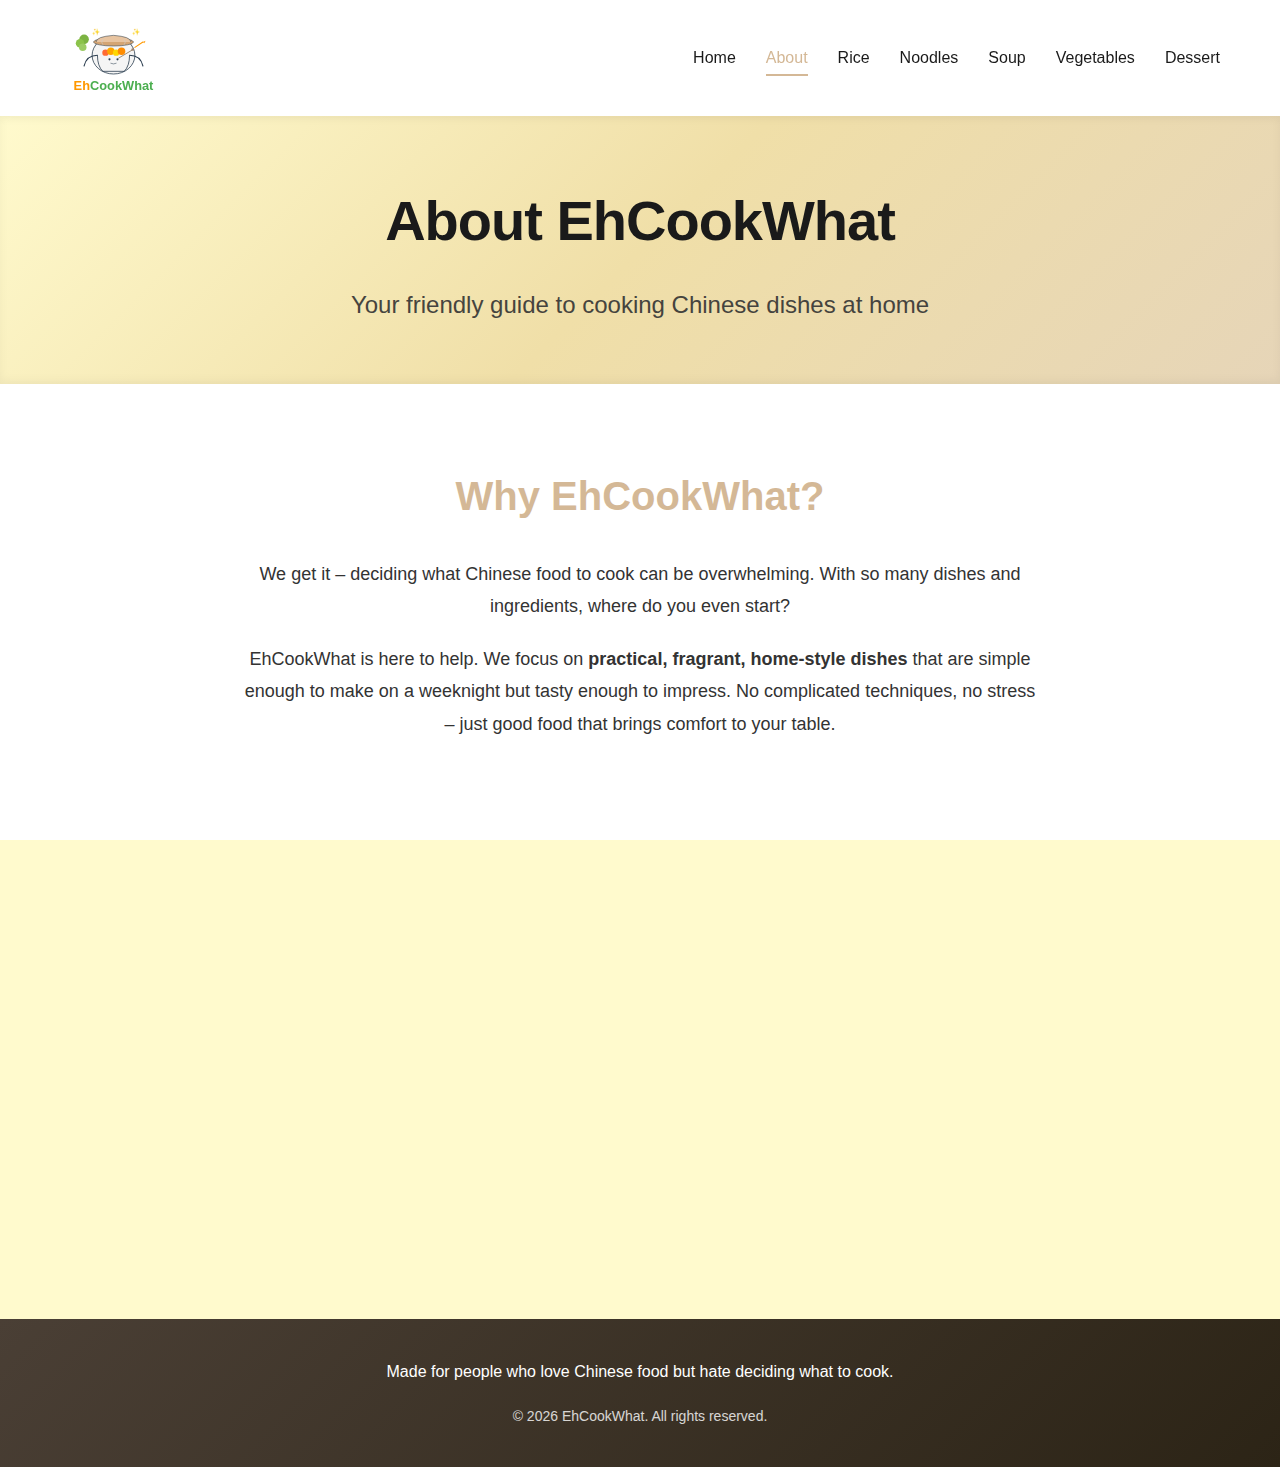
<file: home.html>
<!DOCTYPE html>
<html lang="en">
<head>
    <meta charset="UTF-8">
    <meta name="viewport" content="width=device-width, initial-scale=1.0">
    <meta name="description" content="Learn about EhCookWhat - Your friendly guide to cooking Chinese dishes at home">
    <title>About Us - EhCookWhat</title>
    <link rel="stylesheet" href="noodlestyles.css">
</head>
<body>
    <!-- Navigation -->
    <nav class="navbar">
        <div class="container">
            <a href="index.html" class="nav-logo"><img src="logo.svg" alt="EhCookWhat" class="logo-image"></a>
            <div class="nav-links">
                <a href="index.html" class="nav-link">Home</a>
                <a href="home.html" class="nav-link active">About</a>
                <a href="rice.html" class="nav-link">Rice</a>
                <a href="noodles.html" class="nav-link">Noodles</a>
                <a href="soup.html" class="nav-link">Soup</a>
                <a href="vegetables.html" class="nav-link">Vegetables</a>
                <a href="dessert.html" class="nav-link">Dessert</a>
            </div>
        </div>
    </nav>

    <!-- Hero Section -->
    <section class="hero">
        <div class="container">
            <h1 class="hero-title">About EhCookWhat</h1>
            <p class="hero-subtitle">Your friendly guide to cooking Chinese dishes at home</p>
        </div>
    </section>

    <!-- Intro Section -->
    <section class="intro scroll-animate">
        <div class="container">
            <h2>Why EhCookWhat?</h2>
            <p>We get it – deciding what Chinese food to cook can be overwhelming. With so many dishes and ingredients, where do you even start?</p>
            <p>EhCookWhat is here to help. We focus on <strong>practical, fragrant, home-style dishes</strong> that are simple enough to make on a weeknight but tasty enough to impress. No complicated techniques, no stress – just good food that brings comfort to your table.</p>
        </div>
    </section>

    <!-- How It Works Section -->
    <section class="how-it-works scroll-animate">
        <div class="container">
            <h2>How It Works</h2>
            <div class="steps">
                <div class="step">
                    <div class="step-number">1</div>
                    <h3>Choose a category</h3>
                    <p>Pick what you're craving – rice, noodles, soup, vegetables, or dessert</p>
                </div>
                <div class="step">
                    <div class="step-number">2</div>
                    <h3>Chat with the cooking assistant</h3>
                    <p>Tell our AI assistant what you have and get personalized suggestions</p>
                </div>
                <div class="step">
                    <div class="step-number">3</div>
                    <h3>Get recipe suggestions</h3>
                    <p>Receive easy-to-follow recipes tailored to your needs</p>
                </div>
                <div class="step">
                    <div class="step-number">4</div>
                    <h3>Cook with confidence</h3>
                    <p>Follow simple steps and enjoy delicious Chinese food at home</p>
                </div>
            </div>
        </div>
    </section>

    <!-- Footer -->
    <footer class="footer">
        <div class="container">
            <p>Made for people who love Chinese food but hate deciding what to cook.</p>
            <p class="copyright">&copy; 2026 EhCookWhat. All rights reserved.</p>
        </div>
    </footer>

    <script>
        // Scroll Animation Observer
        const observerOptions = {
            threshold: 0.1,
            rootMargin: '0px 0px -50px 0px'
        };

        const observer = new IntersectionObserver(function(entries) {
            entries.forEach(entry => {
                if (entry.isIntersecting) {
                    entry.target.classList.add('visible');
                }
            });
        }, observerOptions);

        // Initialize on page load
        document.addEventListener('DOMContentLoaded', function() {
            // Observe all scroll-animate elements
            const animateElements = document.querySelectorAll('.scroll-animate');
            animateElements.forEach(el => observer.observe(el));
        });
    </script>
</body>
</html>
</file>
<file: noodlestyles.css>
/* ===================================
   COLOUR PALETTE: Pastel Yellow Theme
   ===================================
   Primary: #E6D5B8 (Soft Muted Gold)
   Secondary: #F0DFA8 (Pastel Yellow)
   Background: #FFFACD (Lemon Chiffon)
   Text: #1A1A1A (Dark Gray)
   Accent: #F9F4E0 (Cream)
   =================================== */

/* Reset and Base Styles */
* {
    margin: 0;
    padding: 0;
    box-sizing: border-box;
}

body {
    font-family: -apple-system, BlinkMacSystemFont, 'Segoe UI', Roboto, Oxygen, Ubuntu, Cantarell, sans-serif;
    line-height: 1.6;
    color: #1A1A1A;
    background-color: #FFFACD;
}

.container {
    max-width: 1200px;
    margin: 0 auto;
    padding: 0 20px;
}

/* Navigation Bar */
.navbar {
    background-color: white;
    box-shadow: 0 2px 10px rgba(0, 0, 0, 0.05);
    position: sticky;
    top: 0;
    z-index: 100;
}

.navbar .container {
    display: flex;
    justify-content: space-between;
    align-items: center;
    padding: 18px 20px;
}

.nav-logo {
    font-size: 1.5rem;
    font-weight: 700;
    color: #D4B896;
    text-decoration: none;
    transition: color 0.3s ease;
}

.nav-logo:hover {
    color: #E6D5B8;
}

.nav-links {
    display: flex;
    gap: 30px;
}

.nav-link {
    text-decoration: none;
    color: #1A1A1A;
    font-weight: 500;
    font-size: 1rem;
    transition: color 0.3s ease;
    position: relative;
}

.nav-link:hover {
    color: #E6D5B8;
}

.nav-link.active {
    color: #D4B896;
}

.nav-link.active::after {
    content: '';
    position: absolute;
    bottom: -5px;
    left: 0;
    width: 100%;
    height: 2px;
    background-color: #D4B896;
}

/* Logo Image */
.logo-image {
    height: 80px;
    width: auto;
    display: block;
    transition: transform 0.3s ease;
}

.nav-logo:hover .logo-image {
    transform: scale(1.05);
}

/* Hero Section */
.hero {
    background: linear-gradient(135deg, #FFFACD 0%, #F0DFA8 50%, #E6D5B8 100%);
    color: #1A1A1A;
    display: flex;
    align-items: center;
    justify-content: center;
    text-align: center;
    padding: 60px 20px;
    box-shadow: inset 0 -3px 10px rgba(0, 0, 0, 0.05);
}

.hero-title {
    font-size: 3.5rem;
    font-weight: 700;
    margin-bottom: 20px;
    letter-spacing: -1px;
    animation: fadeInUp 0.8s ease-out backwards;
    color: #1A1A1A;
}

.hero-subtitle {
    font-size: 1.5rem;
    font-weight: 300;
    max-width: 700px;
    margin: 0 auto;
    opacity: 0.9;
    animation: fadeInUp 0.8s ease-out 0.2s backwards;
    color: #333333;
}

@keyframes fadeInUp {
    from {
        opacity: 0;
        transform: translateY(30px);
    }
    to {
        opacity: 1;
        transform: translateY(0);
    }
}

/* Intro Section */
.intro {
    padding: 80px 20px;
    background-color: white;
}

.intro h2 {
    font-size: 2.5rem;
    color: #D4B896;
    margin-bottom: 30px;
    text-align: center;
}

.intro p {
    font-size: 1.125rem;
    line-height: 1.8;
    max-width: 800px;
    margin: 0 auto 20px;
    text-align: center;
    color: #333333;
}

/* How It Works Section */
.how-it-works {
    padding: 80px 20px;
    background: linear-gradient(to bottom, #FFF8F0, #F5E6D3);
}

.how-it-works h2 {
    font-size: 2.5rem;
    color: #D4B896;
    margin-bottom: 50px;
    text-align: center;
}

.steps {
    display: grid;
    grid-template-columns: repeat(auto-fit, minmax(250px, 1fr));
    gap: 40px;
    max-width: 1200px;
    margin: 0 auto;
}

.step {
    text-align: center;
}

.step-number {
    width: 60px;
    height: 60px;
    background-color: #E6D5B8;
    color: #1A1A1A;
    border-radius: 50%;
    display: flex;
    align-items: center;
    justify-content: center;
    font-size: 1.75rem;
    font-weight: 700;
    margin: 0 auto 20px;
    box-shadow: 0 4px 10px rgba(230, 213, 184, 0.3);
}

.step h3 {
    font-size: 1.25rem;
    color: #1A1A1A;
    margin-bottom: 10px;
}

.step p {
    font-size: 1rem;
    color: #333333;
    line-height: 1.6;
}

/* Categories Section */
.categories {
    padding: 80px 20px;
    background-color: white;
}

.categories h2 {
    font-size: 2.5rem;
    color: #D4B896;
    margin-bottom: 50px;
    text-align: center;
}

.category-grid {
    display: grid;
    grid-template-columns: repeat(auto-fit, minmax(280px, 1fr));
    gap: 30px;
    max-width: 1200px;
    margin: 0 auto;
}

.category-card {
    background: linear-gradient(135deg, #FFFFFF 0%, #FFFACD 100%);
    border: 2px solid #F0DFA8;
    border-radius: 12px;
    padding: 30px;
    text-align: center;
    transition: transform 0.3s ease, box-shadow 0.3s ease, border-color 0.3s ease;
}

.category-card:hover {
    transform: translateY(-5px);
    box-shadow: 0 8px 20px rgba(230, 213, 184, 0.2);
    border-color: #E6D5B8;
}

.category-card h3 {
    font-size: 1.75rem;
    color: #1A1A1A;
    margin-bottom: 15px;
}

.category-card p {
    font-size: 1rem;
    color: #333333;
    line-height: 1.6;
    margin-bottom: 25px;
    min-height: 80px;
}

/* Category Hero (for individual category pages) */
.category-hero {
    background: linear-gradient(135deg, #FFE55C 0%, #FFD700 100%);
    padding: 60px 20px;
    text-align: center;
}

.category-icon {
    font-size: 4rem;
    margin-bottom: 20px;
    animation: fadeInDown 0.6s ease-out;
}

@keyframes fadeInDown {
    from {
        opacity: 0;
        transform: translateY(-20px);
    }
    to {
        opacity: 1;
        transform: translateY(0);
    }
}

/* Button Styles */
.btn {
    display: inline-block;
    background-color: #E6D5B8;
    color: #1A1A1A;
    padding: 14px 32px;
    text-decoration: none;
    border-radius: 8px;
    font-weight: 600;
    font-size: 1rem;
    transition: background-color 0.3s ease, transform 0.2s ease;
    border: none;
    cursor: pointer;
}

.btn:hover {
    background-color: #F0DFA8;
    transform: scale(1.05);
}

.btn:active {
    transform: scale(0.98);
}

/* Scroll Animations */
.scroll-animate {
    opacity: 0;
    transform: translateY(30px);
    transition: opacity 0.6s ease-out, transform 0.6s ease-out;
}

.scroll-animate.visible {
    opacity: 1;
    transform: translateY(0);
}

/* Chatbot Section */
.chatbot-section {
    padding: 80px 20px;
    background-color: #F9F4E0;
}

.chatbot-header {
    display: flex;
    align-items: center;
    justify-content: center;
    gap: 15px;
    margin-bottom: 20px;
}

.chatbot-intro {
    font-size: 1.125rem;
    color: #424242;
    text-align: center;
    max-width: 700px;
    margin: 0 auto 40px;
    transition: opacity 0.3s ease;
}

.chatbot-container {
    max-width: 900px;
    margin: 0 auto;
    background-color: white;
    border-radius: 16px;
    box-shadow: 0 4px 20px rgba(230, 213, 184, 0.15);
    border: 2px solid #F0DFA8;
    display: flex;
    flex-direction: column;
    height: 600px;
}

/* Chatbot Card Header */
.chatbot-card-header {
    padding: 30px 24px 20px;
    text-align: left;
    background-color: #F9F4E0;
    border-radius: 16px 16px 0 0;
    border-bottom: 1px solid #F0DFA8;
}

.bot-icon {
    font-size: 2.5rem;
    margin-bottom: 8px;
}

.chatbot-card-header h2 {
    font-size: 1.75rem;
    color: #1A1A1A;
    margin: 0 0 8px 0;
    font-weight: 600;
}

.bot-description {
    font-size: 1rem;
    color: #333333;
    margin: 0;
    line-height: 1.5;
}

/* Chat Messages Area */
.chat-messages {
    flex: 1;
    padding: 24px;
    overflow-y: auto;
    display: flex;
    flex-direction: column;
    gap: 16px;
    background-color: #F9F4E0;
    border-radius: 0;
}

/* Message Bubbles */
.message {
    display: flex;
    animation: fadeIn 0.3s ease-in;
}

@keyframes fadeIn {
    from {
        opacity: 0;
        transform: translateY(10px);
    }
    to {
        opacity: 1;
        transform: translateY(0);
    }
}

.message-content {
    max-width: 80%;
    padding: 12px 18px;
    border-radius: 18px;
    line-height: 1.5;
    word-wrap: break-word;
}

/* Bot Message (left aligned) */
.bot-message .message-content {
    background-color: white;
    color: #1A1A1A;
    border: 1px solid #F0DFA8;
    border-radius: 18px 18px 18px 4px;
}

/* User Message (right aligned) */
.user-message {
    justify-content: flex-end;
}

.user-message .message-content {
    background-color: #E6D5B8;
    color: #1A1A1A;
    border-radius: 18px 18px 4px 18px;
}

/* Markdown Styling in Messages */
.message-content strong {
    font-weight: 600;
}

.message-content em {
    font-style: italic;
}

.message-content code {
    background-color: rgba(0, 0, 0, 0.05);
    padding: 2px 6px;
    border-radius: 4px;
    font-family: 'Courier New', monospace;
    font-size: 0.9em;
}

.user-message .message-content code {
    background-color: rgba(255, 255, 255, 0.2);
}

/* Typing Indicator */
.typing-indicator .message-content {
    padding: 16px 20px;
}

.typing-dots {
    display: flex;
    gap: 4px;
    align-items: center;
}

.typing-dots span {
    width: 8px;
    height: 8px;
    background-color: #9E9E9E;
    border-radius: 50%;
    animation: typing 1.4s infinite;
}

.typing-dots span:nth-child(2) {
    animation-delay: 0.2s;
}

.typing-dots span:nth-child(3) {
    animation-delay: 0.4s;
}

@keyframes typing {
    0%, 60%, 100% {
        transform: translateY(0);
        opacity: 0.7;
    }
    30% {
        transform: translateY(-10px);
        opacity: 1;
    }
}

/* Chat Input Area */
.chat-input-wrapper {
    display: flex;
    gap: 12px;
    padding: 20px;
    background-color: white;
    border-top: 1px solid #E8D4BE;
    border-radius: 0 0 16px 16px;
}

.chat-input {
    flex: 1;
    padding: 14px 18px;
    border: 1px solid #F0DFA8;
    border-radius: 24px;
    font-size: 1rem;
    font-family: inherit;
    outline: none;
    transition: border-color 0.3s ease, box-shadow 0.3s ease;
    background-color: #FFFACD;
}

.chat-input:focus {
    border-color: #E6D5B8;
    box-shadow: 0 0 0 3px rgba(230, 213, 184, 0.1);
    background-color: white;
}

.chat-input::placeholder {
    color: #9E9E9E;
}

.chat-send-btn {
    padding: 14px 28px;
    background-color: #E6D5B8;
    color: #1A1A1A;
    border: none;
    border-radius: 24px;
    font-size: 1rem;
    font-weight: 600;
    cursor: pointer;
    transition: background-color 0.3s ease, transform 0.2s ease;
    white-space: nowrap;
}

.chat-send-btn:hover:not(:disabled) {
    background-color: #F0DFA8;
    transform: scale(1.05);
}

.chat-send-btn:active:not(:disabled) {
    transform: scale(0.98);
}

.chat-send-btn:disabled {
    background-color: #BDBDBD;
    cursor: not-allowed;
    opacity: 0.6;
}

/* Scrollbar Styling */
.chat-messages::-webkit-scrollbar {
    width: 8px;
}

.chat-messages::-webkit-scrollbar-track {
    background: #F5F5F5;
}

.chat-messages::-webkit-scrollbar-thumb {
    background: #BDBDBD;
    border-radius: 4px;
}

.chat-messages::-webkit-scrollbar-thumb:hover {
    background: #9E9E9E;
}

/* Footer */
.footer {
    background: linear-gradient(135deg, #4A3F35 0%, #2C2416 100%);
    color: white;
    padding: 40px 20px;
    text-align: center;
}

/* Recipe Modal */
.recipe-modal-overlay {
    display: none;
    position: fixed;
    top: 0;
    left: 0;
    right: 0;
    bottom: 0;
    background-color: rgba(0, 0, 0, 0.6);
    z-index: 999;
    opacity: 0;
    transition: opacity 0.3s ease;
}

.recipe-modal-overlay.active {
    display: block;
    opacity: 1;
}

.recipe-modal {
    position: fixed;
    right: -500px;
    top: 0;
    bottom: 0;
    width: 500px;
    background-color: white;
    box-shadow: -4px 0 20px rgba(0, 0, 0, 0.3);
    z-index: 1000;
    overflow-y: auto;
    transition: right 0.4s ease;
    padding: 40px 30px;
}

.recipe-modal.active {
    right: 0;
}

.modal-close {
    position: absolute;
    top: 20px;
    right: 20px;
    background: none;
    border: none;
    font-size: 28px;
    cursor: pointer;
    color: #1A1A1A;
    width: 40px;
    height: 40px;
    display: flex;
    align-items: center;
    justify-content: center;
    transition: color 0.3s ease;
}

.modal-close:hover {
    color: #E6D5B8;
}

.modal-content h2 {
    font-size: 2rem;
    color: #1A1A1A;
    margin-bottom: 20px;
    margin-top: 20px;
}

.modal-content .time-info {
    display: flex;
    gap: 30px;
    margin-bottom: 30px;
    padding-bottom: 20px;
    border-bottom: 2px solid #F0DFA8;
}

.time-info-item {
    display: flex;
    flex-direction: column;
}

.time-info-item strong {
    font-size: 0.85rem;
    color: #666;
    text-transform: uppercase;
    letter-spacing: 0.5px;
    margin-bottom: 5px;
}

.time-info-item span {
    font-size: 1.3rem;
    color: #D4B896;
    font-weight: 600;
}

.modal-content h3 {
    font-size: 1.2rem;
    color: #D4B896;
    margin-top: 25px;
    margin-bottom: 15px;
    text-transform: uppercase;
    letter-spacing: 0.5px;
}

.modal-content ul {
    list-style: none;
    padding: 0;
    margin-bottom: 20px;
}

.modal-content li {
    padding: 8px 0;
    padding-left: 25px;
    position: relative;
    color: #333;
    line-height: 1.6;
}

.modal-content li:before {
    content: "✓";
    position: absolute;
    left: 0;
    color: #E6D5B8;
    font-weight: bold;
    font-size: 1.1rem;
}

.modal-content ol {
    padding-left: 25px;
    margin-bottom: 20px;
}

.modal-content ol li {
    padding: 10px 0;
    padding-left: 15px;
    color: #333;
    line-height: 1.8;
    margin-bottom: 8px;
}

.modal-content p {
    color: #333;
    line-height: 1.8;
    margin-bottom: 15px;
}

/* Responsive Modal */
@media (max-width: 768px) {
    .recipe-modal {
        width: 100%;
        right: -100%;
    }
}

.footer p {
    font- {
        min-height: 50vh;
        padding: 40px 20px;
    }

    .logo-icon {
        width: 60px;
        height: 60px;
    }

    .hero-subtitle {
        font-size: 1.125rem;
        margin-bottom: 10px;
    }
}

.footer .copyright {
    font-size: 0.875rem;
    opacity: 0.8;
    margin-top: 20px;
}

/* Responsive Design */
@media (max-width: 768px) {
    .hero-title {
        font-size: 2.5rem;
    }

    .hero-subtitle {
        font-size: 1.125rem;
    }

    .intro h2,
    .how-it-works h2,
    .categories h2 {
        font-size: 2rem;
    }

    .steps {
        grid-template-columns: 1fr;
        gap: 30px;
    }

    .category-grid {
        grid-template-columns: 1fr;
    }

    .category-card p {
        min-height: auto;
    }
}

@media (max-width: 480px) {
    .navbar .container {
        flex-direction: column;
        gap: 15px;
    }

    .nav-links {
        flex-wrap: wrap;
        justify-content: center;
        gap: 10px;
    }

    .nav-link {
        font-size: 0.85rem;
    }

    .hero {
        padding: 30px 20px;
    }

    .hero-title {
        font-size: 2rem;
    }

    .hero-subtitle {
        font-size: 1rem;
    }

    .category-title {
        font-size: 2rem;
    }

    .category-description {
        font-size: 1rem;
    }

    .intro,
    .how-it-works,
    .categories {
        padding: 50px 20px;
    }

    .intro h2,
    .how-it-works h2,
    .categories h2 {
        font-size: 1.75rem;
    }

    .category-card {
        padding: 25px;
    }

    .chatbot-container {
        height: 500px;
    }

    .chatbot-section h2 {
        font-size: 1.75rem;
    }

    .bot-icon {
        font-size: 2.5rem;
    }

    .chatbot-header {
        flex-direction: column;
        gap: 10px;
    }

    .message-content {
        max-width: 90%;
    }

    .chat-input-wrapper {
        flex-direction: column;
        gap: 10px;
    }

    .chat-send-btn {
        width: 100%;
    }
}

/* ===================================
   RECIPE CARDS & COOKBOOK STYLES
   =================================== */

/* Recipe Grid */
.recipe-section {
    padding: 80px 20px;
    background-color: #FFFACD;
}

.section-title {
    font-size: 2.5rem;
    font-weight: 700;
    text-align: center;
    margin-bottom: 60px;
    color: #1A1A1A;
}

.recipe-grid {
    display: grid;
    grid-template-columns: repeat(auto-fit, minmax(320px, 1fr));
    gap: 40px;
    margin-bottom: 40px;
}

/* Individual Recipe Card */
.recipe-card {
    background-color: white;
    border-radius: 12px;
    overflow: hidden;
    box-shadow: 0 4px 15px rgba(0, 0, 0, 0.08);
    transition: all 0.3s ease;
    display: flex;
    flex-direction: column;
    border-left: 5px solid #E6D5B8;
    position: relative;
}

.recipe-card:hover {
    transform: translateY(-8px);
    box-shadow: 0 8px 25px rgba(0, 0, 0, 0.15);
}

.recipe-image {
    font-size: 4rem;
    text-align: center;
    padding: 0;
    background: linear-gradient(135deg, #FFFACD 0%, #F0DFA8 100%);
    border-bottom: 1px solid #E6D5B8;
    overflow: hidden;
    height: 200px;
    display: flex;
    align-items: center;
    justify-content: center;
}

.recipe-image img {
    width: 100%;
    height: 100%;
    object-fit: cover;
}

.recipe-label {
    position: absolute;
    top: 15px;
    right: 15px;
    background-color: #E6D5B8;
    color: #1A1A1A;
    padding: 6px 12px;
    border-radius: 20px;
    font-size: 0.75rem;
    font-weight: 700;
    letter-spacing: 0.5px;
    box-shadow: 0 2px 8px rgba(0, 0, 0, 0.15);
}

.recipe-content {
    padding: 25px;
    display: flex;
    flex-direction: column;
    flex: 1;
}

.recipe-title {
    font-size: 1.4rem;
    font-weight: 700;
    color: #1A1A1A;
    margin-bottom: 10px;
}

.recipe-description {
    color: #333333;
    font-size: 0.95rem;
    margin-bottom: 15px;
    line-height: 1.5;
}

.recipe-meta {
    display: flex;
    gap: 15px;
    margin: 15px 0;
    flex-wrap: wrap;
    font-size: 0.85rem;
    color: #333333;
}

.recipe-meta span {
    background-color: #FFFACD;
    padding: 5px 12px;
    border-radius: 20px;
    border: 1px solid #F0DFA8;
}

.recipe-ingredients {
    margin: 15px 0;
    padding: 15px;
    background-color: #FFFACD;
    border-radius: 8px;
    border-left: 3px solid #E6D5B8;
    flex: 1;
}

.recipe-ingredients strong {
    color: #D4B896;
    display: block;
    margin-bottom: 8px;
}

.recipe-ingredients ul {
    list-style: none;
    font-size: 0.9rem;
    color: #333333;
}

.recipe-ingredients li {
    padding: 4px 0;
    padding-left: 20px;
    position: relative;
}

.recipe-ingredients li:before {
    content: "✓";
    position: absolute;
    left: 0;
    color: #FFD700;
    font-weight: bold;
}

.recipe-btn {
    align-self: flex-start;
    margin-top: 15px;
    padding: 10px 20px;
    background-color: #FFD700;
    color: #1A1A1A;
    border: none;
    border-radius: 6px;
    cursor: pointer;
    font-weight: 600;
    transition: all 0.3s ease;
}

.recipe-btn:hover {
    background-color: #FFC300;
    transform: translateX(4px);
}

/* Preferences/Filter Section */
.preferences-section {
    padding: 60px 20px;
    background-color: white;
    border-top: 1px solid #FFE680;
    border-bottom: 1px solid #FFE680;
}

.filter-options {
    display: flex;
    justify-content: center;
    gap: 30px;
    flex-wrap: wrap;
    margin-top: 30px;
}

.filter-group {
    display: flex;
    flex-direction: column;
    align-items: center;
}

.filter-group label {
    font-weight: 600;
    color: #1A1A1A;
    margin-bottom: 10px;
    font-size: 0.95rem;
}

.filter-select {
    padding: 10px 15px;
    border: 2px solid #FFE55C;
    border-radius: 6px;
    background-color: white;
    color: #1A1A1A;
    font-size: 0.9rem;
    cursor: pointer;
    transition: all 0.3s ease;
    min-width: 180px;
}

.filter-select:hover {
    border-color: #FFD700;
}

.filter-select:focus {
    outline: none;
    border-color: #FFD700;
    box-shadow: 0 0 8px rgba(255, 215, 0, 0.2);
}

/* Tips Section */
.tips-section {
    padding: 80px 20px;
    background-color: #FFFACD;
}

.tips-grid {
    display: grid;
    grid-template-columns: repeat(auto-fit, minmax(300px, 1fr));
    gap: 30px;
}

.tip-card {
    background-color: white;
    padding: 25px;
    border-radius: 10px;
    box-shadow: 0 2px 10px rgba(0, 0, 0, 0.06);
    transition: all 0.3s ease;
    border-top: 4px solid #FFD700;
}

.tip-card:hover {
    transform: translateY(-5px);
    box-shadow: 0 5px 20px rgba(0, 0, 0, 0.12);
}

.tip-card h4 {
    font-size: 1.2rem;
    color: #FFD700;
    margin-bottom: 12px;
}

.tip-card p {
    color: #333333;
    font-size: 0.95rem;
    line-height: 1.6;
}

/* Category Hero */
.category-hero {
    background: linear-gradient(135deg, #F0DFA8 0%, #E6D5B8 100%);
    color: #1A1A1A;
    padding: 60px 20px;
    text-align: center;
}

.category-title {
    font-size: 3rem;
    font-weight: 700;
    margin-bottom: 20px;
    color: #1A1A1A;
}

.category-description {
    font-size: 1.2rem;
    opacity: 0.95;
    max-width: 600px;
    margin: 0 auto;
    color: #1A1A1A;
}

/* Responsive Design for Recipes */
@media (max-width: 768px) {
    .recipe-grid {
        grid-template-columns: 1fr;
        gap: 30px;
    }

    .section-title {
        font-size: 2rem;
        margin-bottom: 40px;
    }

    .category-title {
        font-size: 2rem;
    }

    .filter-options {
        gap: 15px;
    }

    .filter-select {
        min-width: 150px;
    }

    .tips-grid {
        grid-template-columns: 1fr;
    }

    .recipe-meta {
        gap: 8px;
    }

    .recipe-meta span {
        font-size: 0.75rem;
        padding: 4px 8px;
    }
}
</file>
